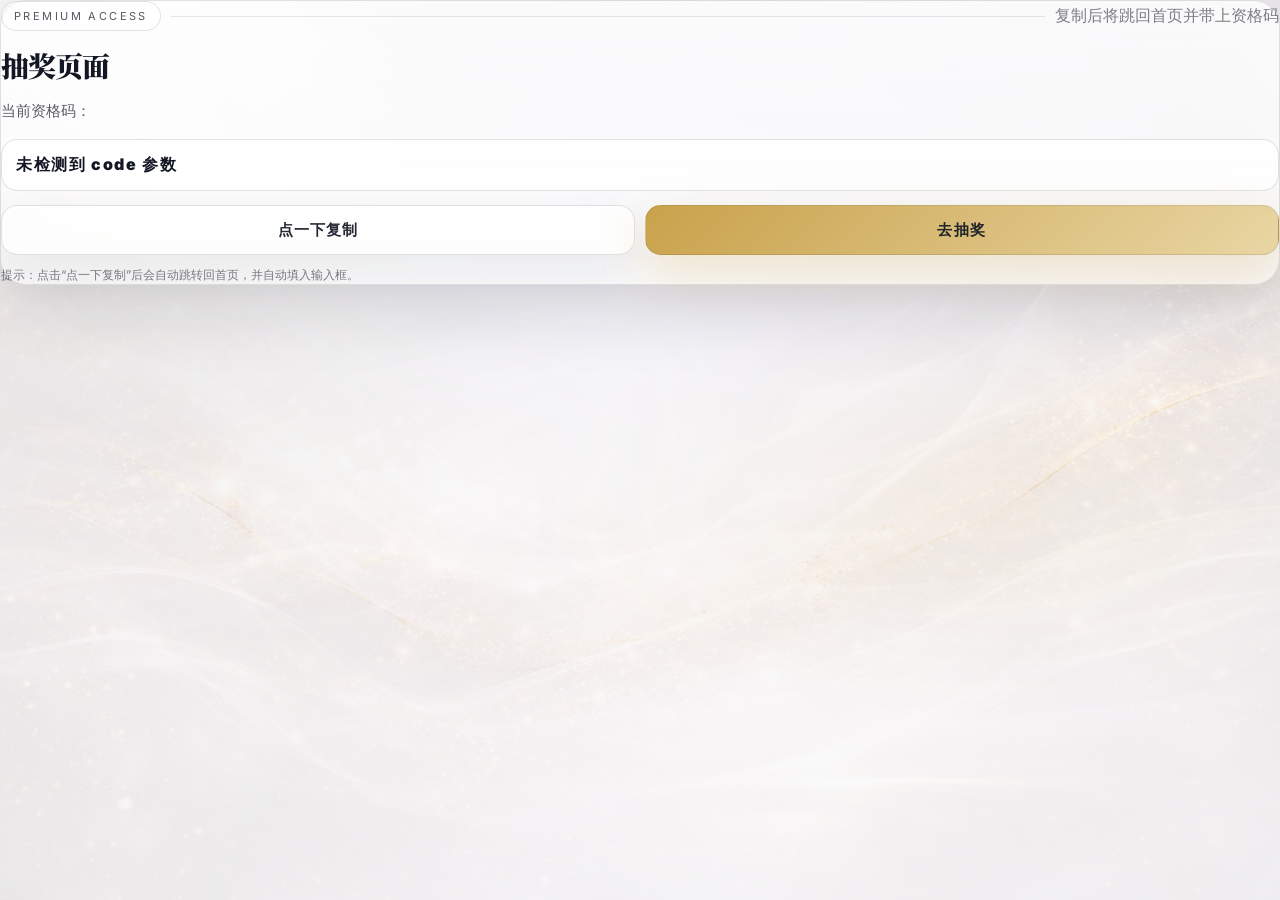
<file: draw.html>
<!doctype html>
<html lang="zh-CN">
<head>
  <meta charset="utf-8" />
  <meta name="viewport" content="width=device-width,initial-scale=1" />
  <title>抽奖页</title>

  <link rel="preconnect" href="https://fonts.googleapis.com">
  <link rel="preconnect" href="https://fonts.gstatic.com" crossorigin>
  <link href="https://fonts.googleapis.com/css2?family=Inter:wght@400;700;800;900&family=Noto+Serif+SC:wght@600;700;900&display=swap" rel="stylesheet">

  <!-- 与首页同一套视觉（直接用首页 CSS） -->
  <link rel="stylesheet" href="/CSS/app.css" />
</head>

<body class="min-h-screen antialiased">
  <div class="bg"></div>
  <div class="veil"></div>
  <div class="smoke"></div>
  <div class="dust"></div>

  <main class="max-w-2xl mx-auto px-5 sm:px-6 py-16">
    <div class="panel p-6 sm:p-8">
      <div class="badge-line">
        <div class="badge">Premium Access</div>
        <div class="sep"></div>
        <div class="text-xs text-white/55">复制后将跳回首页并带上资格码</div>
      </div>

      <h1 class="mt-4 title-font" style="font-size:28px;line-height:1.1;">抽奖页面</h1>
      <p class="mt-2 text-white/70">当前资格码：</p>

      <div class="modal-code" id="result">未检测到 code 参数</div>

      <div class="modal-actions" style="margin-top:14px;">
        <button class="btn btn-ghost" id="copyBtn" type="button">点一下复制</button>
        <button class="btn" id="goBtn" type="button">去抽奖</button>
      </div>

      <div class="modal-tip" id="tip" style="margin-top:12px;">
        提示：点击“点一下复制”后会自动跳转回首页，并自动填入输入框。
      </div>
    </div>
  </main>

  <script>
    const params = new URLSearchParams(location.search);
    const code = (params.get('code') || '').trim();

    const el = document.getElementById('result');
    const copyBtn = document.getElementById('copyBtn');
    const goBtn = document.getElementById('goBtn');
    const tip = document.getElementById('tip');

    el.textContent = code ? code : '未检测到 code 参数';

    async function copyText(text){
      try{
        await navigator.clipboard.writeText(text);
        return true;
      }catch(e){
        try{
          const ta = document.createElement('textarea');
          ta.value = text;
          ta.setAttribute('readonly','');
          ta.style.position='fixed';
          ta.style.top='-9999px';
          document.body.appendChild(ta);
          ta.select();
          document.execCommand('copy');
          ta.remove();
          return true;
        }catch(_){
          return false;
        }
      }
    }

    function goHomeWithCode(){
      if (!code){
        location.href = '/';
        return;
      }
      // 带时间戳让 Telegram 更容易刷新 & 防缓存
      const v = Date.now();
      location.href = `/?code=${encodeURIComponent(code)}&v=${v}#draw`;
    }

    copyBtn.addEventListener('click', async () => {
      if (!code) { alert('没有可复制的资格码'); return; }
      const ok = await copyText(code);
      copyBtn.textContent = ok ? '已复制 ✅' : '复制失败';
      tip.textContent = ok ? '已复制，正在返回首页...' : '复制失败，请手动返回首页。';
      setTimeout(() => {
        if (ok) goHomeWithCode();
      }, 450);
    });

    goBtn.addEventListener('click', () => {
      goHomeWithCode();
    });
  </script>
</body>
</html>
</file>
<file: CSS/app.css>
/* app.css (UTF-8, no BOM) */
/* 最终敲定：浅色高端 + 可见背景图 + 强烈但克制的粒子/光效/烟雾 + 抽奖爆发光圈 + 进入复制弹窗 */
/* 红线：不改 API / 不改关键 id（纯样式） */

:root{
  color-scheme: light;

  /* 字体 */
  --font-ui: Inter, system-ui, -apple-system, Segoe UI, Roboto, "Helvetica Neue", Arial, "Noto Sans", "Liberation Sans", sans-serif;
  --font-brand: "Noto Serif SC", serif;

  /* 颜色（高端浅色） */
  --ink:#121724;
  --ink85:rgba(18,23,36,.85);
  --ink72:rgba(18,23,36,.72);
  --ink55:rgba(18,23,36,.55);
  --ink45:rgba(18,23,36,.45);

  --panel: rgba(255,255,255,.72);
  --panel2: rgba(255,255,255,.62);
  --line: rgba(18,23,36,.12);

  --gold:#C9A24B;
  --gold2:#E9D6A4;

  /* 圆角/阴影 */
  --r-xl: 26px;
  --r-lg: 20px;
  --r-md: 16px;

  --shadow: 0 22px 70px rgba(16, 20, 32, .14);
  --shadow2: 0 14px 40px rgba(16, 20, 32, .10);

  /* 字号（精细：你要的那套） */
  --fz-logo-m: 18px;
  --fz-logo-d: 22px;

  --fz-h1-m: 28px;
  --fz-h1-d: 42px;

  --fz-body-m: 14px;
  --fz-body-d: 15px;

  --fz-input: 15px;
  --fz-btn: 15px;
}

*{ font-family: var(--font-ui); }
.title-font{ font-family: var(--font-brand); }

html,body{ height:100%; }
body{
  margin:0;
  background:#F5F6FA;
  color: var(--ink);
  overflow-x:hidden;
}
body.no-scroll{ overflow:hidden; }

/* Tailwind text-white 兼容：统一映射为深色系（避免你页面 class 改来改去） */
.text-white{ color: var(--ink) !important; }
.text-white\/85{ color: var(--ink85) !important; }
.text-white\/72{ color: var(--ink72) !important; }
.text-white\/70{ color: rgba(18,23,36,.70) !important; }
.text-white\/62{ color: rgba(18,23,36,.62) !important; }
.text-white\/60{ color: rgba(18,23,36,.60) !important; }
.text-white\/55{ color: rgba(18,23,36,.55) !important; }
.text-white\/50{ color: rgba(18,23,36,.50) !important; }
.text-white\/45{ color: rgba(18,23,36,.45) !important; }
.text-white\/40{ color: rgba(18,23,36,.40) !important; }

/* ========== 背景图层（必须露出） ========== */
/* 注意：这里会使用你已经存在的：/图片/bg-desktop.png、/图片/bg-mobile.png */
.bg{
  position: fixed; inset:0; z-index:-6;
  background:
    linear-gradient(180deg, rgba(245,246,250,.62), rgba(245,246,250,.72)),
    url("/图片/bg-desktop.png") center / cover no-repeat;
  transform: scale(1.02);
  filter: saturate(1.02) contrast(1.02);
}
@media (max-width: 640px){
  .bg{
    background:
      linear-gradient(180deg, rgba(245,246,250,.62), rgba(245,246,250,.74)),
      url("/图片/bg-mobile.png") center / cover no-repeat;
  }
}

/* 镜头扫光层（让它看起来“花钱做的”） */
.veil{
  position: fixed; inset:0; z-index:-5;
  pointer-events:none;
  background:
    radial-gradient(1100px 700px at 16% 10%, rgba(201,162,75,0.18), transparent 58%),
    radial-gradient(900px 650px at 78% 14%, rgba(140,170,255,0.16), transparent 60%),
    linear-gradient(120deg,
      transparent 0%,
      rgba(255,255,255,0.18) 25%,
      rgba(255,255,255,0.05) 42%,
      transparent 62%);
  mix-blend-mode: soft-light;
  opacity:.85;
  animation: sweep 7.5s ease-in-out infinite;
}
@keyframes sweep{
  0%{ transform: translateX(-6%) translateY(0%); }
  50%{ transform: translateX(6%) translateY(-1%); }
  100%{ transform: translateX(-6%) translateY(0%); }
}

/* 低调烟雾（呼吸感） */
.smoke{
  position: fixed; inset:-18vh -18vw; z-index:-4;
  pointer-events:none;
  opacity:.68;
  filter: blur(18px);
  background:
    radial-gradient(60vw 40vh at 22% 42%, rgba(18,23,36,0.07), transparent 62%),
    radial-gradient(60vw 38vh at 70% 55%, rgba(201,162,75,0.10), transparent 62%),
    radial-gradient(70vw 52vh at 55% 25%, rgba(140,170,255,0.09), transparent 65%);
  animation: smokeDrift 10s ease-in-out infinite alternate;
}
@keyframes smokeDrift{
  0%{ transform: translate3d(-1.4vw,-0.7vh,0) scale(1.02); opacity:.56; }
  100%{ transform: translate3d(1.6vw,1.1vh,0) scale(1.06); opacity:.72; }
}

/* 金尘：更亮更多，并且有轻微漂动 */
.dust{
  position: fixed; inset:0; z-index:-3;
  pointer-events:none;
  opacity:.78;
  background:
    radial-gradient(2px 2px at 12% 28%, rgba(201,162,75,0.42), transparent 60%),
    radial-gradient(2px 2px at 22% 66%, rgba(201,162,75,0.32), transparent 60%),
    radial-gradient(1.8px 1.8px at 70% 22%, rgba(201,162,75,0.35), transparent 60%),
    radial-gradient(1.8px 1.8px at 55% 68%, rgba(18,23,36,0.22), transparent 60%),
    radial-gradient(1.6px 1.6px at 82% 72%, rgba(201,162,75,0.32), transparent 60%),
    radial-gradient(1.4px 1.4px at 28% 78%, rgba(18,23,36,0.18), transparent 60%),
    radial-gradient(2px 2px at 88% 18%, rgba(201,162,75,0.30), transparent 60%),
    radial-gradient(1.6px 1.6px at 46% 18%, rgba(201,162,75,0.26), transparent 60%);
  animation: dustTwinkle 5.8s ease-in-out infinite, dustDrift 10.5s ease-in-out infinite alternate;
}
@keyframes dustTwinkle{
  0%,100%{ filter: brightness(1.00); opacity:.64; }
  50%{ filter: brightness(1.30); opacity:.90; }
}
@keyframes dustDrift{
  0%{ transform: translate3d(-0.4vw,0.1vh,0); }
  100%{ transform: translate3d(0.6vw,-0.2vh,0); }
}

/* ========== 品牌标记 ========== */
.mark{
  width:40px; height:40px;
  border-radius: 14px;
  background: rgba(255,255,255,0.72);
  border: 1px solid var(--line);
  box-shadow: var(--shadow2);
}
.mark-dot{
  width:10px; height:10px; border-radius:999px;
  background: linear-gradient(135deg, var(--gold), var(--gold2));
  box-shadow: 0 0 0 6px rgba(201,162,75,0.20);
}

/* ========== 面板（透明度更高级，不能像一块塑料） ========== */
.panel{
  border-radius: var(--r-xl);
  background: linear-gradient(180deg, rgba(255,255,255,0.78), rgba(255,255,255,0.62));
  border: 1px solid rgba(18,23,36,0.12);
  box-shadow: var(--shadow);
  backdrop-filter: blur(14px);
}

/* 字号映射 */
header .text-xl,
header .text-2xl{
  font-family: var(--font-brand);
  font-weight: 700;
  letter-spacing: -0.02em;
  font-size: var(--fz-logo-m);
  line-height: 1.15;
}
@media (min-width: 640px){
  header .text-xl,
  header .text-2xl{ font-size: var(--fz-logo-d); }
}
h1{
  font-family: var(--font-brand);
  font-weight: 900;
  letter-spacing: -0.03em;
  font-size: var(--fz-h1-m);
  line-height: 1.05;
}
@media (min-width: 640px){
  h1{ font-size: var(--fz-h1-d); }
}
p, li{ font-size: var(--fz-body-m); line-height: 1.65; }
@media (min-width: 640px){
  p, li{ font-size: var(--fz-body-d); }
}

/* 小组件 */
.badge-line{ display:flex; align-items:center; gap:10px; }
.badge{
  font-size: 11px;
  letter-spacing: 0.22em;
  text-transform: uppercase;
  color: rgba(18,23,36,0.72);
  padding: 7px 12px;
  border-radius: 999px;
  border: 1px solid rgba(18,23,36,0.12);
  background: rgba(255,255,255,0.52);
}
.sep{ flex:1; height:1px; background: rgba(18,23,36,0.10); }

.input{
  height: 50px;
  border-radius: var(--r-md);
  padding: 0 16px;
  color: var(--ink);
  background: rgba(255,255,255,0.78);
  border: 1px solid rgba(18,23,36,0.14);
  outline: none;
  font-size: var(--fz-input);
  font-weight: 700;
  letter-spacing: 0.04em;
}
.input::placeholder{ color: rgba(18,23,36,0.38); }
.input:focus{
  border-color: rgba(201,162,75,0.55);
  box-shadow: 0 0 0 4px rgba(201,162,75,0.18);
}

/* 按钮：带高级光泽与轻微“呼吸” */
.btn{
  position: relative;
  height: 50px;
  border-radius: var(--r-md);
  padding: 0 18px;
  font-size: var(--fz-btn);
  font-weight: 900;
  letter-spacing: 0.10em;
  background: linear-gradient(135deg, var(--gold), var(--gold2));
  color: rgba(18,23,36,0.92);
  border: 1px solid rgba(18,23,36,0.10);
  box-shadow: 0 18px 46px rgba(201,162,75,0.28);
  transition: transform .14s ease, filter .14s ease;
  overflow:hidden;
}
.btn:hover{ transform: translateY(-1px); filter: brightness(1.03); }
.btn:active{ transform: translateY(0); filter: brightness(0.99); }
.btn[disabled]{ opacity:.65; cursor:not-allowed; transform:none; }

.btn .btn-glow{
  position:absolute; inset:-40%;
  background: radial-gradient(circle at 30% 30%, rgba(255,255,255,0.55), transparent 55%);
  transform: translateX(-22%);
  opacity:.55;
  animation: btnGlow 2.6s ease-in-out infinite;
}
@keyframes btnGlow{
  0%{ transform: translateX(-22%) rotate(0deg); opacity:.40; }
  50%{ transform: translateX(22%) rotate(4deg); opacity:.62; }
  100%{ transform: translateX(-22%) rotate(0deg); opacity:.40; }
}
.btn.is-loading .btn-glow{ animation-duration: 1.2s; opacity:.75; }

/* 结果框：弹出更“有钱” */
.result{
  border-radius: var(--r-lg);
  border: 1px solid rgba(18,23,36,0.12);
  background: rgba(255,255,255,0.70);
  padding: 16px;
  box-shadow: 0 16px 44px rgba(16,20,32,.10);
}
.result-title{
  font-size: 11px;
  letter-spacing: 0.22em;
  text-transform: uppercase;
  color: rgba(18,23,36,0.62);
}
.result-chip{
  font-size: 12px;
  color: rgba(18,23,36,0.72);
  border: 1px solid rgba(18,23,36,0.12);
  background: rgba(255,255,255,0.50);
  padding: 6px 10px;
  border-radius: 999px;
  white-space: nowrap;
}
.result-body{
  margin-top: 10px;
  font-size: 22px;
  font-weight: 900;
  letter-spacing: 0.01em;
  color: var(--ink);
}
.result-foot{
  margin-top: 10px;
  font-size: 12px;
  color: rgba(18,23,36,0.55);
}

/* 结果弹出动画 */
.pop-on .result-pop{
  animation: pop 520ms cubic-bezier(.2,.9,.2,1) both;
}
@keyframes pop{
  0%{ transform: translateY(10px) scale(.98); opacity: 0; }
  100%{ transform: translateY(0) scale(1); opacity: 1; }
}

.divider{ height:1px; background: rgba(18,23,36,0.12); }

.mini{
  border-radius: var(--r-md);
  border: 1px solid rgba(18,23,36,0.12);
  background: rgba(255,255,255,0.58);
  padding: 12px 14px;
}
.mini-k{
  font-size: 12px;
  color: rgba(18,23,36,0.58);
  letter-spacing: 0.08em;
}
.mini-v{
  margin-top: 4px;
  font-weight: 900;
  color: rgba(18,23,36,0.88);
}
.li{
  padding-left: 12px;
  border-left: 2px solid rgba(201,162,75,0.35);
}

/* ========== 抽奖爆发光圈（强烈获得感） ========== */
.burst{
  position: fixed; inset:0; z-index: 5;
  pointer-events:none;
  opacity:0;
  background:
    radial-gradient(420px 420px at 50% 55%, rgba(201,162,75,0.55), transparent 60%),
    radial-gradient(900px 520px at 50% 55%, rgba(255,255,255,0.35), transparent 62%),
    radial-gradient(1200px 700px at 50% 60%, rgba(201,162,75,0.22), transparent 65%);
  filter: blur(0px);
}
.burst.on{
  animation: burstAnim 900ms cubic-bezier(.2,.8,.2,1) both;
}
@keyframes burstAnim{
  0%{ opacity:0; transform: scale(.96); filter: blur(2px); }
  35%{ opacity:1; transform: scale(1.02); filter: blur(0px); }
  100%{ opacity:0; transform: scale(1.06); filter: blur(2px); }
}

/* ========== 进入复制弹窗 ========== */
.modal{
  position: fixed; inset:0; z-index: 20;
  display:grid;
  place-items:center;
  padding: 18px;
}
.modal.hidden{ display:none; }

.modal-backdrop{
  position:absolute; inset:0;
  background: rgba(15,18,28,.22);
  backdrop-filter: blur(6px);
}

.modal-card{
  position:relative;
  width: min(560px, 100%);
  padding: 18px 18px;
  border-radius: var(--r-xl);
  box-shadow: 0 26px 90px rgba(10,12,18,.22);
  animation: modalIn 360ms cubic-bezier(.2,.9,.2,1) both;
}
@keyframes modalIn{
  0%{ transform: translateY(12px) scale(.98); opacity:0; }
  100%{ transform: translateY(0) scale(1); opacity:1; }
}

.modal-head{
  display:flex; align-items:center; gap:10px;
}
.modal-title{
  font-weight: 900;
  letter-spacing: -0.02em;
  color: var(--ink);
  font-size: 18px;
  flex:1;
}
.modal-x{
  width: 34px; height: 34px;
  border-radius: 12px;
  border: 1px solid rgba(18,23,36,0.12);
  background: rgba(255,255,255,0.55);
  cursor:pointer;
}

.modal-code{
  margin-top: 14px;
  padding: 14px 14px;
  border-radius: var(--r-md);
  border: 1px solid rgba(18,23,36,0.12);
  background: rgba(255,255,255,0.78);
  font-weight: 900;
  letter-spacing: 0.10em;
  font-size: 16px;
  user-select: all;
  word-break: break-all;
}

.modal-actions{
  display:grid;
  grid-template-columns: 1fr 1fr;
  gap: 10px;
  margin-top: 12px;
}
@media (max-width: 420px){
  .modal-actions{ grid-template-columns: 1fr; }
}

.btn-ghost{
  background: rgba(255,255,255,0.68);
  box-shadow: 0 16px 44px rgba(16,20,32,.08);
  border: 1px solid rgba(18,23,36,0.12);
  letter-spacing: 0.06em;
}

.modal-tip{
  margin-top: 10px;
  font-size: 12px;
  color: rgba(18,23,36,0.55);
}

/* 降低动态偏好 */
@media (prefers-reduced-motion: reduce){
  .veil,.smoke,.dust,.btn .btn-glow{ animation:none !important; }
}
</file>
